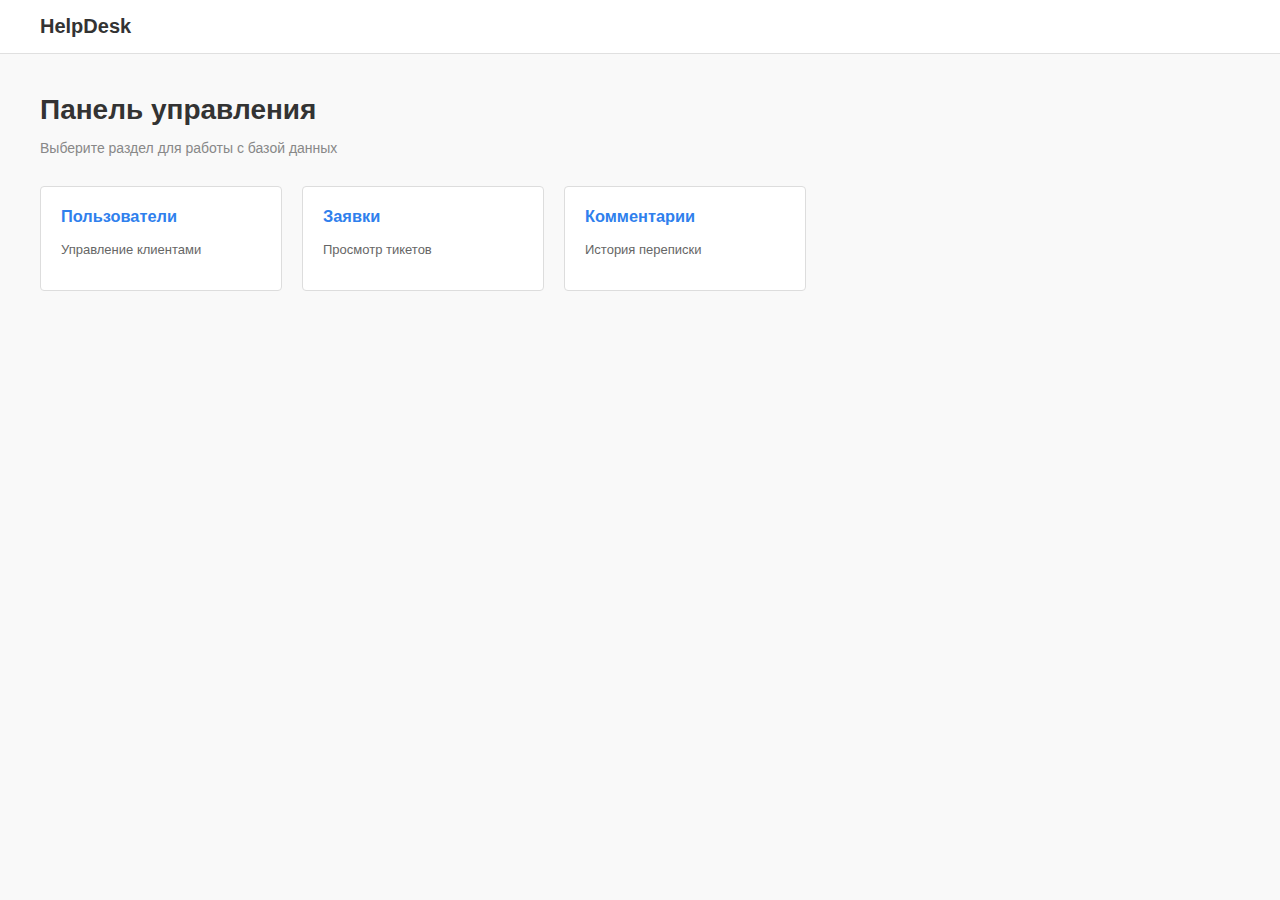
<file: src/main/resources/static/index.html>
<!DOCTYPE html>
<html lang="ru">
<head>
    <meta charset="UTF-8">
    <title>Главная</title>
    <link rel="stylesheet" href="css/style.css">
</head>
<body>

<nav class="navbar">
    <a href="index.html" class="brand">HelpDesk</a>
</nav>

<div class="container">
    <h1>Панель управления</h1>
    <p class="subtitle">Выберите раздел для работы с базой данных</p>

    <div style="display: flex; gap: 20px; margin-top: 30px;">
        <a href="users.html" class="nav-link" style="background: white; padding: 20px; border: 1px solid #ddd; border-radius: 4px; width: 200px; display: block;">
            <h3 style="margin-top: 0; color: #2f80ed;">Пользователи</h3>
            <p style="color: #666; font-size: 13px;">Управление клиентами</p>
        </a>

        <a href="tickets.html" class="nav-link" style="background: white; padding: 20px; border: 1px solid #ddd; border-radius: 4px; width: 200px; display: block;">
            <h3 style="margin-top: 0; color: #2f80ed;">Заявки</h3>
            <p style="color: #666; font-size: 13px;">Просмотр тикетов</p>
        </a>

        <a href="comments.html" class="nav-link" style="background: white; padding: 20px; border: 1px solid #ddd; border-radius: 4px; width: 200px; display: block;">
            <h3 style="margin-top: 0; color: #2f80ed;">Комментарии</h3>
            <p style="color: #666; font-size: 13px;">История переписки</p>
        </a>
    </div>
</div>

</body>
</html>
</file>
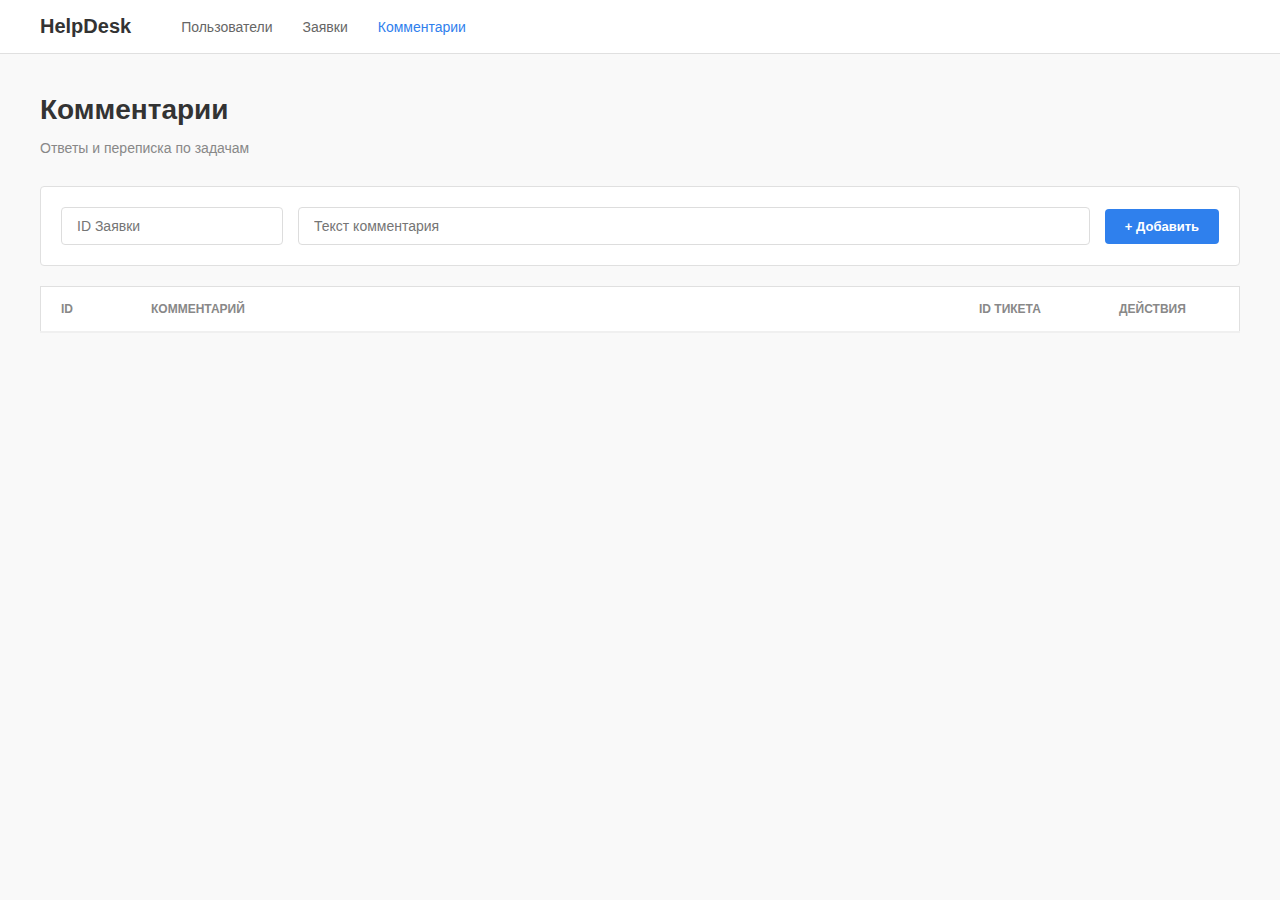
<file: src/main/resources/static/comments.html>
<!DOCTYPE html>
<html lang="ru">
<head>
    <meta charset="UTF-8">
    <title>Комментарии</title>
    <link rel="stylesheet" href="css/style.css">
</head>
<body>

<nav class="navbar">
    <a href="index.html" class="brand">HelpDesk</a>
    <a href="users.html" class="nav-link">Пользователи</a>
    <a href="tickets.html" class="nav-link">Заявки</a>
    <a href="comments.html" class="nav-link active">Комментарии</a>
</nav>

<div class="container">
    <h1>Комментарии</h1>
    <p class="subtitle">Ответы и переписка по задачам</p>

    <form id="commentForm" class="toolbar">
        <input id="ticketId" type="number" placeholder="ID Заявки" required style="flex: 1;">
        <input id="text" placeholder="Текст комментария" required style="flex: 4;">
        <button type="submit" class="btn-primary">+ Добавить</button>
    </form>

    <table>
        <thead>
        <tr>
            <th width="50">ID</th>
            <th>Комментарий</th>
            <th width="100">ID Тикета</th>
            <th width="100">Действия</th>
        </tr>
        </thead>
        <tbody id="commentList"></tbody>
    </table>
</div>

<script src="js/comments.js"></script>
</body>
</html>
</file>
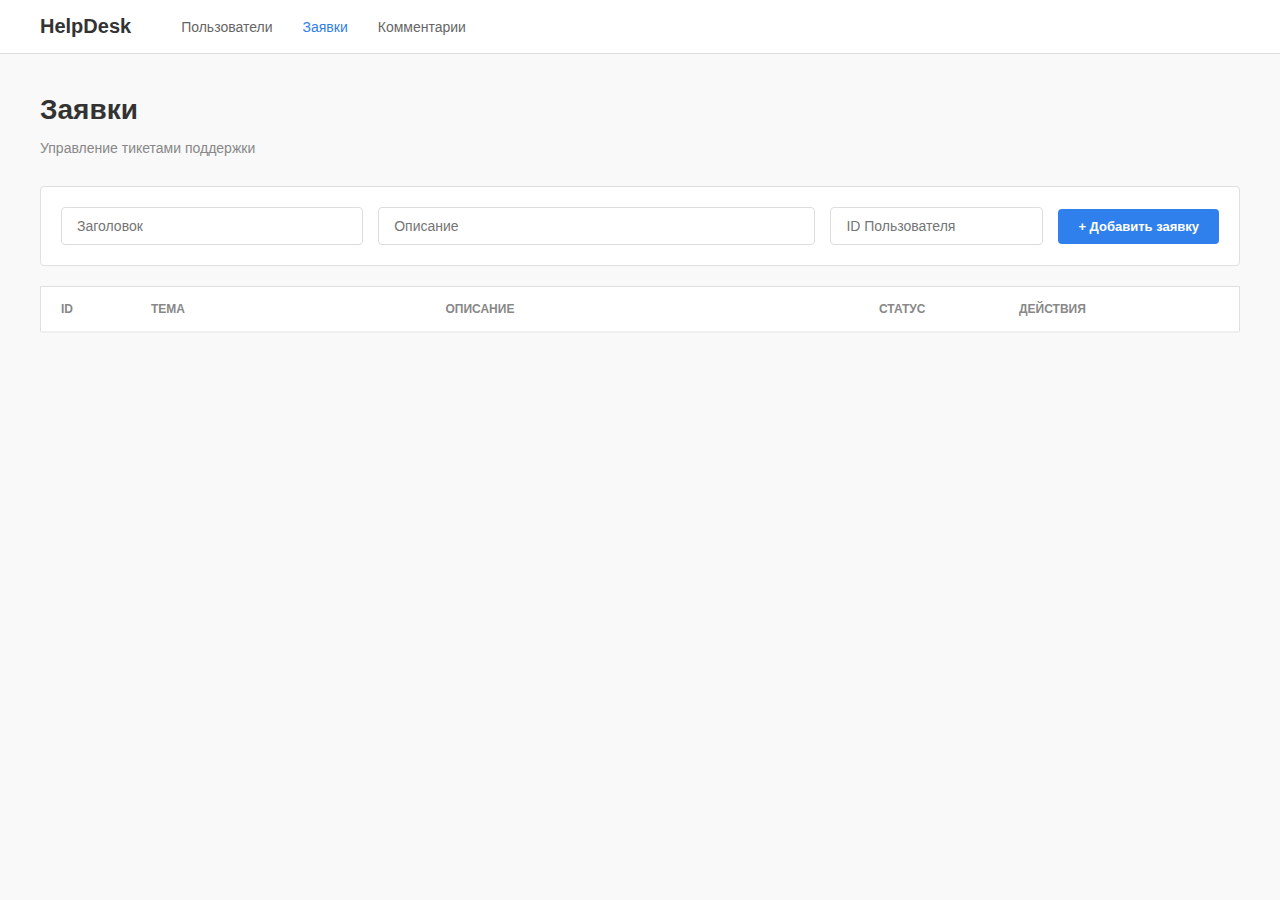
<file: src/main/resources/static/tickets.html>
<!DOCTYPE html>
<html lang="ru">
<head>
    <meta charset="UTF-8">
    <title>Заявки</title>
    <link rel="stylesheet" href="css/style.css">
</head>
<body>

<nav class="navbar">
    <a href="index.html" class="brand">HelpDesk</a>
    <a href="users.html" class="nav-link">Пользователи</a>
    <a href="tickets.html" class="nav-link active">Заявки</a>
    <a href="comments.html" class="nav-link">Комментарии</a>
</nav>

<div class="container">
    <h1>Заявки</h1>
    <p class="subtitle">Управление тикетами поддержки</p>

    <!-- Панель добавления -->
    <form id="ticketForm" class="toolbar">
        <input id="title" placeholder="Заголовок" required style="flex: 2;">
        <input id="description" placeholder="Описание" style="flex: 3;">
        <input id="userId" type="number" placeholder="ID Пользователя" required style="flex: 1;">
        <button type="submit" class="btn-primary">+ Добавить заявку</button>
    </form>

    <table>
        <thead>
        <tr>
            <th width="50">ID</th>
            <th>Тема</th>
            <th>Описание</th>
            <th width="100">Статус</th>
            <th width="200">Действия</th>
        </tr>
        </thead>
        <tbody id="ticketList"></tbody>
    </table>
</div>

<script src="js/tickets.js"></script>
</body>
</html>
</file>
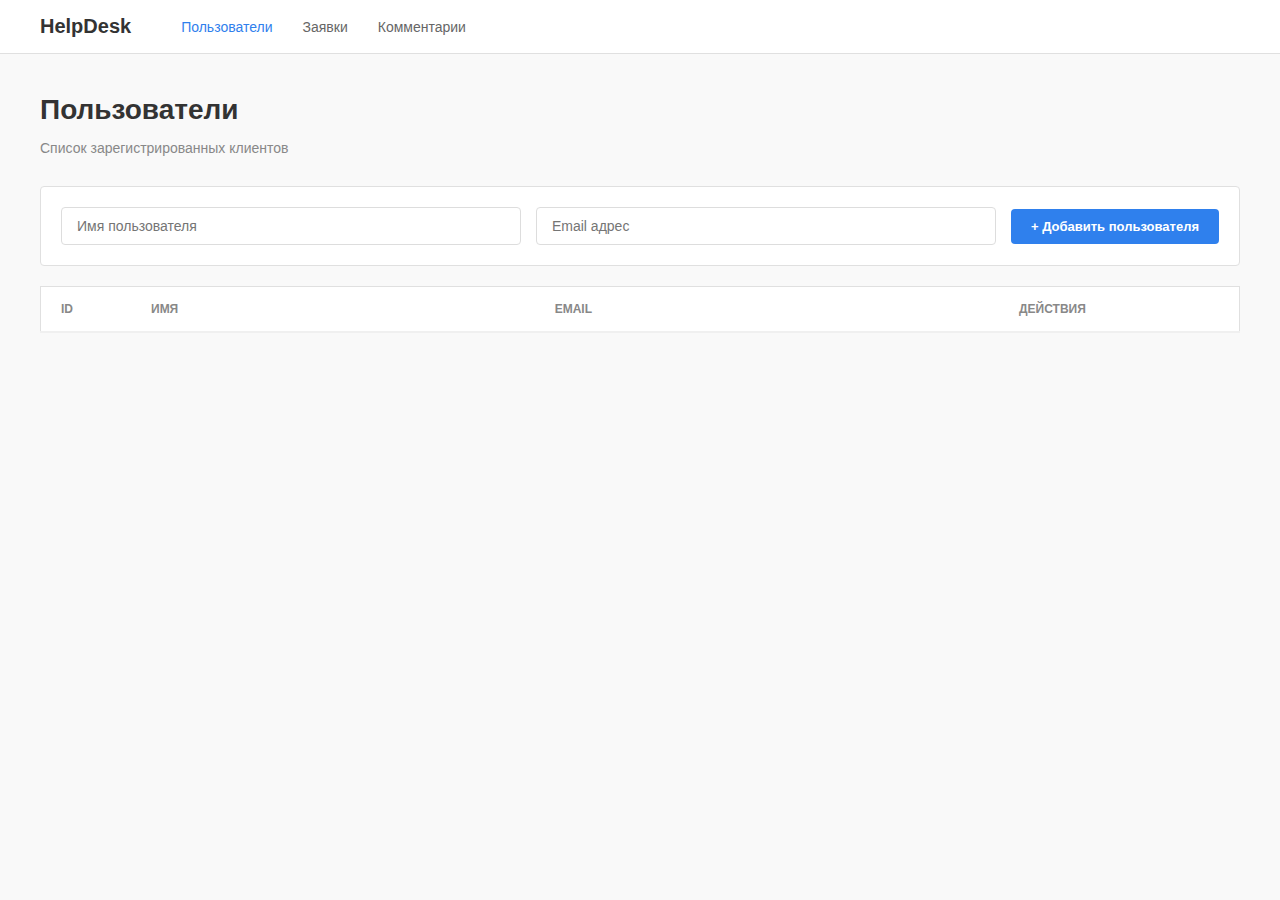
<file: src/main/resources/static/users.html>
<!DOCTYPE html>
<html lang="ru">
<head>
    <meta charset="UTF-8">
    <title>Пользователи</title>
    <link rel="stylesheet" href="css/style.css">
</head>
<body>

<nav class="navbar">
    <a href="index.html" class="brand">HelpDesk</a>
    <a href="users.html" class="nav-link active">Пользователи</a>
    <a href="tickets.html" class="nav-link">Заявки</a>
    <a href="comments.html" class="nav-link">Комментарии</a>
</nav>

<div class="container">
    <h1>Пользователи</h1>
    <p class="subtitle">Список зарегистрированных клиентов</p>

    <!-- Панель добавления -->
    <form id="userForm" class="toolbar">
        <input id="username" placeholder="Имя пользователя" required>
        <input id="email" type="email" placeholder="Email адрес" required>
        <button type="submit" class="btn-primary">+ Добавить пользователя</button>
    </form>

    <!-- Таблица -->
    <table>
        <thead>
        <tr>
            <th width="50">ID</th>
            <th>Имя</th>
            <th>Email</th>
            <th width="200">Действия</th>
        </tr>
        </thead>
        <tbody id="userList">
        <!-- JS вставит строки сюда -->
        </tbody>
    </table>
</div>

<script src="js/users.js"></script>
</body>
</html>
</file>
<file: src/main/resources/static/css/style.css>
body {
    font-family: 'Segoe UI', Tahoma, Geneva, Verdana, sans-serif;
    background-color: #f9f9f9;
    color: #333;
    margin: 0;
    padding: 0;
}

/* Верхнее меню */
.navbar {
    background-color: #fff;
    padding: 15px 40px;
    border-bottom: 1px solid #e0e0e0;
    display: flex;
    align-items: center;
    gap: 30px;
}

.brand {
    font-size: 20px;
    font-weight: bold;
    color: #333;
    text-decoration: none;
    margin-right: 20px;
}

.nav-link {
    text-decoration: none;
    color: #666;
    font-size: 14px;
    font-weight: 500;
}

.nav-link:hover, .nav-link.active {
    color: #2f80ed;
}

/* Контейнер */
.container {
    max-width: 1200px;
    margin: 40px auto;
    padding: 0 20px;
}

/* Заголовки */
h1 {
    font-size: 28px;
    margin-bottom: 5px;
}

.subtitle {
    color: #888;
    margin-bottom: 30px;
    font-size: 14px;
}

/* Панель добавления (белая плашка сверху) */
.toolbar {
    background: #fff;
    padding: 20px;
    border: 1px solid #e0e0e0;
    border-radius: 4px;
    display: flex;
    gap: 15px;
    align-items: center;
    margin-bottom: 20px;
}

input, textarea {
    padding: 10px 15px;
    border: 1px solid #ddd;
    border-radius: 4px;
    font-size: 14px;
    outline: none;
    flex-grow: 1; /* Растягивает поля */
}

input:focus, textarea:focus {
    border-color: #2f80ed;
}

/* Таблица */
table {
    width: 100%;
    border-collapse: collapse;
    background: #fff;
    border: 1px solid #e0e0e0;
    border-radius: 4px;
}

th {
    text-align: left;
    padding: 15px 20px;
    background-color: #fff;
    border-bottom: 2px solid #f0f0f0;
    color: #888;
    font-size: 12px;
    text-transform: uppercase;
    font-weight: 700;
}

td {
    padding: 15px 20px;
    border-bottom: 1px solid #f0f0f0;
    font-size: 14px;
    vertical-align: middle;
}

tr:last-child td {
    border-bottom: none;
}

/* Кнопки */
button {
    padding: 8px 16px;
    border: none;
    border-radius: 4px;
    font-size: 13px;
    font-weight: 600;
    cursor: pointer;
    transition: 0.2s;
}

/* Синяя (Добавить / Просмотр) */
.btn-primary {
    background-color: #2f80ed;
    color: white;
    padding: 10px 20px; /* Чуть больше для главной кнопки */
}
.btn-primary:hover { background-color: #2567be; }

/* Оранжевая (Изменить) */
.btn-warning {
    background-color: #f2994a;
    color: white;
}
.btn-warning:hover { background-color: #d48238; }

/* Красная (Удалить) */
.btn-danger {
    background-color: #eb5757;
    color: white;
}
.btn-danger:hover { background-color: #c44343; }

/* Блок кнопок в таблице */
.actions {
    display: flex;
    gap: 8px;
}
</file>
